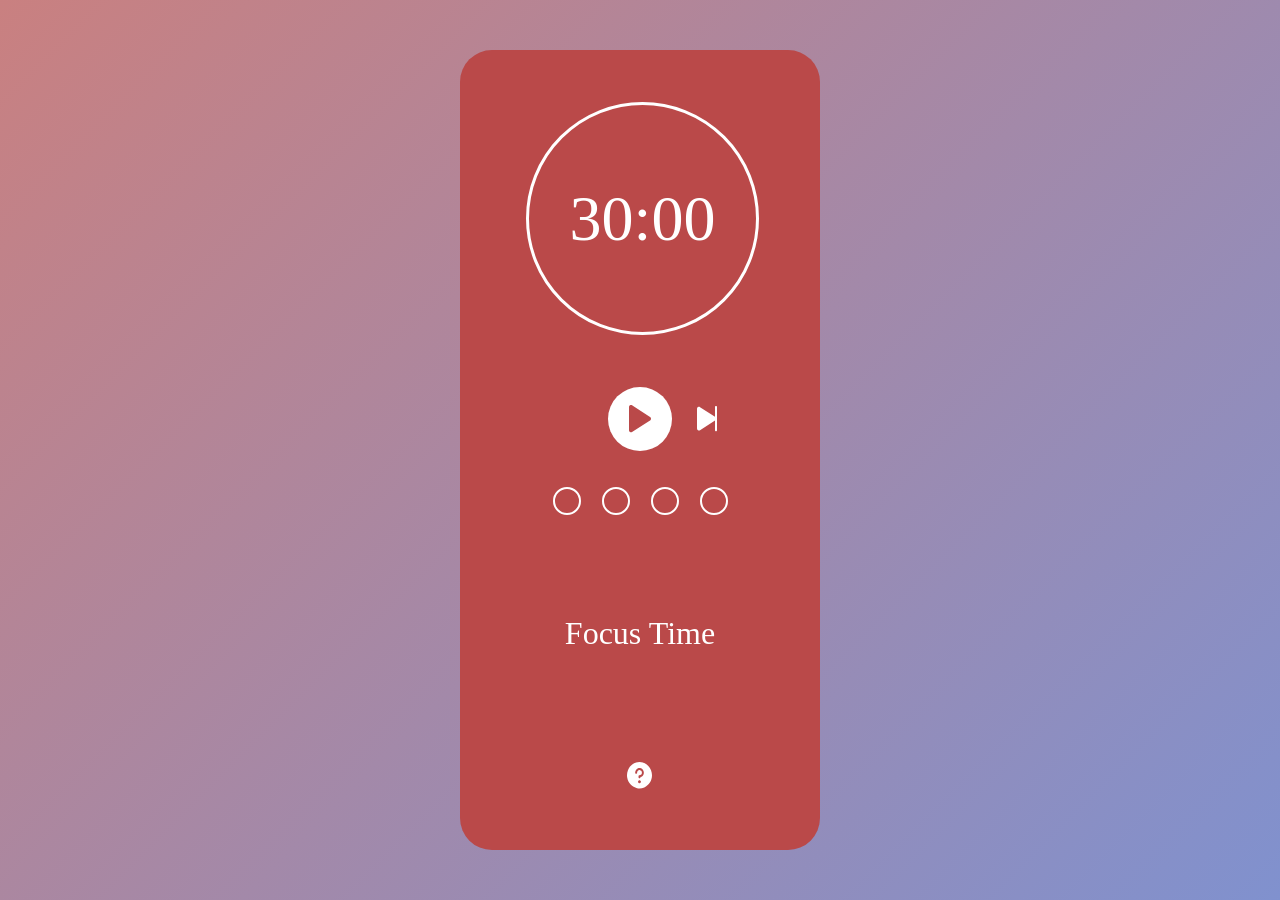
<file: index.html>
<!DOCTYPE html>
<html lang="en">

<head>
    <meta charset="UTF-8">
    <meta name="viewport" content="width=device-width, initial-scale=1.0">
    <title>Document</title>
    <link rel="stylesheet" href="css/normalize.css">
    <link rel="stylesheet" href="css/styleNew.css">
</head>

<body>
    <div class="container" id="pomodoro">
        <div class="timer" id="focus">
            <div class="timer__circle">
                <div class="timer__circle-numbers">
                    25:00
                </div>
            </div>
            <div class="timer__control">
                <div class="btn__toggle">
                    <div class="btn__toggle-play active"><svg width="22" height="28" viewBox="0 0 22 28" fill="none"
                            xmlns="http://www.w3.org/2000/svg">
                            <path
                                d="M21.0375 11.8826L3.03751 0.316775C2.73768 0.116772 2.39141 0.00731521 2.03651 0.000354068C1.68161 -0.00660708 1.33171 0.0891947 1.02501 0.277301C0.713773 0.457047 0.454317 0.721774 0.27394 1.04363C0.0935623 1.36548 -0.00106682 1.73256 9.07295e-06 2.10625V25.2641C-0.00106682 25.6378 0.0935623 26.0049 0.27394 26.3268C0.454317 26.6486 0.713773 26.9133 1.02501 27.0931C1.33171 27.2812 1.68161 27.377 2.03651 27.37C2.39141 27.3631 2.73768 27.2536 3.03751 27.0536L21.0375 15.4878C21.3325 15.3005 21.5766 15.0361 21.746 14.7202C21.9154 14.4044 22.0044 14.0479 22.0044 13.6852C22.0044 13.3225 21.9154 12.966 21.746 12.6501C21.5766 12.3343 21.3325 12.0699 21.0375 11.8826Z"
                                fill="" />
                        </svg></div>
                    <div class="btn__toggle-stop"><svg width="22" height="26" viewBox="0 0 22 26" fill="none"
                            xmlns="http://www.w3.org/2000/svg">
                            <path
                                d="M22 2.10526V23.1579C22 23.7162 21.7893 24.2517 21.4142 24.6465C21.0391 25.0414 20.5304 25.2632 20 25.2632H15.5C14.9696 25.2632 14.4609 25.0414 14.0858 24.6465C13.7107 24.2517 13.5 23.7162 13.5 23.1579V2.10526C13.5 1.54691 13.7107 1.01143 14.0858 0.616617C14.4609 0.221804 14.9696 0 15.5 0H20C20.5304 0 21.0391 0.221804 21.4142 0.616617C21.7893 1.01143 22 1.54691 22 2.10526ZM6.5 0H2C1.46957 0 0.960859 0.221804 0.585786 0.616617C0.210714 1.01143 0 1.54691 0 2.10526V23.1579C0 23.7162 0.210714 24.2517 0.585786 24.6465C0.960859 25.0414 1.46957 25.2632 2 25.2632H6.5C7.03043 25.2632 7.53914 25.0414 7.91421 24.6465C8.28929 24.2517 8.5 23.7162 8.5 23.1579V2.10526C8.5 1.54691 8.28929 1.01143 7.91421 0.616617C7.53914 0.221804 7.03043 0 6.5 0Z"
                                fill="" />
                        </svg></div>
                </div>
                <div class="btn-skip"><img src="img/skipForvard.svg" alt=""></div>
            </div>
            <div class="sessions-dots">
                <div class="dot"></div>
                <div class="dot"></div>
                <div class="dot"></div>
                <div class="dot"></div>
            </div>
            <div class="label">Focus Time</div>
            <div class="faq" id="notifyTrigger"><img src="img/questionMark.svg" alt=""></div>
        </div>
    </div>
    <script src="js/newScript.js"></script>
</body>

</html>
</file>
<file: css/styleNew.css>
.container {
    height: 100vh;
    background: linear-gradient(135deg, #94020280 0%, #02249e80 100%);
    display: flex;
    column-gap: 78px;
    justify-content: center;
    align-items: center;
}

.timer {
    border-radius: 32px;
    width: 360px;
    height: 800px;
}

.timer#focus {
    background: #BA4949;
}

.timer#short {
    background: #38858a;
}

.timer#long {
    background: #397097;
}

.timer#focus .btn__toggle-play svg,
.timer#focus .btn__toggle-stop svg {
    fill: #BA4949;
}

.timer#short .btn__toggle-play svg,
.timer#short .btn__toggle-stop svg {
    fill: #38858a;
}

.timer#long .btn__toggle-play svg,
.timer#long .btn__toggle-stop svg {
    fill: #397097;
}

.timer__circle {
    display: flex;
    justify-content: center;
    align-items: center;
    width: 227px;
    height: 227px;
    border-radius: 50%;
    border: 3px solid #fff;
    margin: 52px 66px;
}

.timer__circle-numbers {
    font-weight: 300;
    font-size: 64px;
    color: #fff;
}

.timer__control {
    position: relative;
    left: 22px;
    display: flex;
    justify-content: center;
    align-items: center;
    gap: 25px;
}

.btn-skip {
    display: flex;
    cursor: pointer;
    transition: 0.2s;
}

.btn-skip:hover {
    transform: scale(1.05);
}

.btn__toggle {
    display: flex;
    justify-content: center;
    align-items: center;
}

.btn__toggle-play {
    display: none;
    justify-content: center;
    align-items: center;
    width: 64px;
    height: 64px;
    border-radius: 100%;
    background: #fff;
    cursor: pointer;
    transform: none;
    transition: transform 0.2s;
    color: transparent;
}

.btn__toggle-stop {
    display: none;
    justify-content: center;
    align-items: center;
    width: 64px;
    height: 64px;
    border-radius: 100%;
    background: #fff;
    cursor: pointer;
    transform: none;
    transition: transform 0.2s;
    color: transparent;
}

.btn__toggle-play.active,
.btn__toggle-stop.active {
    display: flex;
}

.btn__toggle-play:hover {
    transform: scale(1.05);
}

.sessions-dots {
    top: 100px;
    display: flex;
    justify-content: center;
    margin-top: 36px;
    margin-bottom: 100px;
    gap: 21px;
}

.dot {
    position: relative;
    width: 24px;
    height: 24px;
    border-radius: 50%;
    border: 2px solid #fff;
}

.dot::after {
    content: '';
    width: 16px;
    height: 16px;
    border-radius: 50%;
    background-color: #fff;
    position: absolute;
    top: 50%;
    left: 50%;
    transform: translate(-50%, -50%);
    opacity: 0;
    transition: opacity 0.3s ease-in-out;
}

.dot.active::after {
    opacity: 1;
}

.label {
    display: flex;
    justify-content: center;
    font-weight: 400;
    font-size: 32px;
    color: #fff;
}

.faq {
    display: flex;
    margin-top: 110px;
    margin-left: 167px;
    width: 27px;
    height: 27px;
    cursor: pointer;
}
</file>
